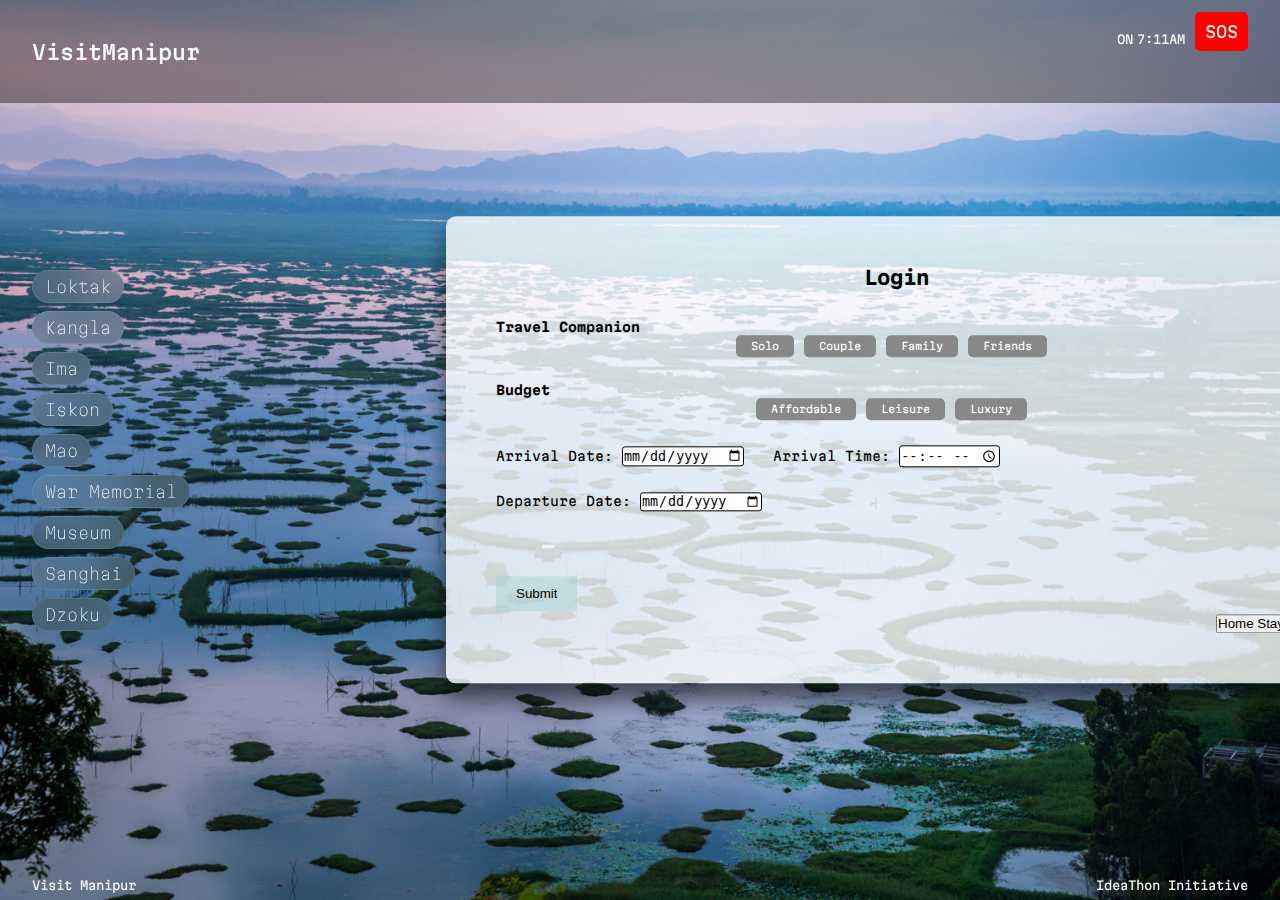
<file: index.html>
<!DOCTYPE html>
<html lang="en">
<head>
    <meta charset="UTF-8">
    <meta name="viewport" content="width=device-width, initial-scale=1.0">
    <title>Visit Manipur</title>
    <link rel="stylesheet" href="style.css">
</head>
<body>
    <div class="landing-page">
        <div class="container-page">
            <nav class="nav-page">
                <div class="logo">
                    <a href="#">VisitManipur</a>
                </div>
                <div class="local-time">
                    <p class="timetext">ON</p><p id="clock"></p>

                    <a class="sos" style="color: white; background-color: red; text-decoration: none; padding: 10px; border-radius: 5px; position: relative; top: -20px; margin-left: 10px" href="tel:100">SOS</a>
                </div>
            </nav>
            <footer>
                <p>Visit Manipur</p>
                <p>IdeaThon Initiative</p>
            </footer>
            <div class="items-page">
                <div class="item-page"><p class="imagegot" id="Loktak">Loktak</p></div>
                <div class="item-page"><p class="imagegot" id="Kangla">Kangla</p></div>
                <div class="item-page"><p class="imagegot" id="Ima">Ima</p></div>
                <div class="item-page"><p class="imagegot" id="Iskon">Iskon</p></div>
                <div class="item-page"><p class="imagegot" id="Mao">Mao</p></div>
                <div class="item-page"><p class="imagegot" id="War">War Memorial</p></div>
                <div class="item-page"><p class="imagegot" id="Museum">Museum</p></div>
                <div class="item-page"><p class="imagegot" id="Deer">Sanghai</p></div>
                <div class="item-page"><p class="imagegot" id="Dzoku">Dzoku</p></div>
            </div>
            <div class="preview-bg">
                <img src="./1.jpg" alt="loktak" id="imagetag">
            </div>
        </div>
    </div>
    <div class="login-box">
        <h2>Login</h2>
        <form action="index.php" method="post">
            <div class="user-box">
                <h4>Travel Companion</h4>
                <div class="radio-container">
                    <label class="label labelc-1">
                        <input name="travel" id="labelc-1" type="radio" class="radio" for="solo" value="solo"/>
                        Solo
                    </label>
                    <label class="label labelc-2">
                        <input name="travel" id="labelc-2" type="radio" class="radio" for="solo" value="couple"/>
                        Couple
                    </label>
                    <label class="label labelc-3">
                        <input name="travel" id="labelc-3" type="radio" class="radio" for="solo" value="family"/>
                        Family
                    </label>
                    <label class="label labelc-4">
                    <input name="travel" id="labelc-4" type="radio" class="radio" for="solo" value="friends"/>
                        Friends
                    </label>
                </div>
            </div>
            <div class="user-box">
                <h4>Budget</h4>
                <div class="radio-container">
                    <label class="label labelc-1">
                        <input name="budget" id="labelb-1" type="radio" class="radio" for="solo" value="low"/>
                        Affordable
                    </label>
                    <label class="label labelc-2">
                        <input name="budget" id="labelb-2" type="radio" class="radio" for="solo" value="mid"/>
                        Leisure
                    </label>
                    <label class="label labelc-3">
                        <input name="budget" id="labelb-3" type="radio" class="radio" for="solo" value="high"/>
                        Luxury
                    </label>
                </div>
            </div>
            <div class="user-box">
                <label for="arrivaldate" class="datelabel">Arrival Date:
                    <input type="date" id="appd" name="arrivaldate"/>
                </label>
                <label for="arrivaltime" class="datelabel">Arrival Time:
                    <input type="time" id="appt" name="arrivaltime"/>
                </label>
            </div>
            <div class="user-box">
                <label for="deptdate" class="datelabel">Departure Date:
                    <input type="date" id="depd" name="deptdate"/>
                </label>
            </div>
            <label class="subbut">
                <span></span>
                <span></span>
                <span></span>
                <span></span>
            <input type="submit" value="Submit" class="submitbutton"/>
            </label>
        </form>
        <a href="./HomeStay.html"><button style="margin-left: 90%;">Home Stay</button></a>
    </div>
    <script src="https://cdnjs.cloudflare.com/ajax/libs/gsap/3.12.5/gsap.min.js"></script>
    <script src="script.js"></script>
</body>
</html>
</file>
<file: style.css>
@import url('https://fonts.googleapis.com/css2?family=Martian+Mono:wght@100..800&display=swap');
*{
    margin: 0;
    padding: 0;
    box-sizing: border-box;
}
.sos{
  padding: 10px;
  border-radius: 5px;
  background-color: #fff;
  color: red;
}
html, body{
    font-family: "Martian Mono";
    width: 100%;
    height: 100%;
    background: #b2b4aa;
    transition: background-color 1s;
}
img{
    width: 100%;
    height: 100%;
    object-fit: cover;
    
}
.container-page{
    position: fixed;
    width: 100vw;
    height: 100vh;
    background: #000;
}
.nav-page{
    position: fixed;
    width: 100%;
    padding: 2em;
    display: flex;
    align-items: center;
    z-index: 4;
    background-color: rgba(0, 0, 0, 0.4);
}
.nav-page p, footer p{
    color: #fff;
    font-size: 12px;
}
.nav-page > div{
    flex: 1;
}
.menu-btn p{
    width: max-content;
    background: rgba(255, 255, 255, 0.1);
    border-radius: 40px;
    backdrop-filter: blur(20px);
    padding: 6px 12px;
}
.logo{
    display: flex; 
}
.local-time{
    display: flex;
    justify-content: right;
}
.logo a{
    text-decoration: none;
    color: #fff;
    font-size: 20px;
    font-weight: 500;
}
footer{
    position: fixed;
    bottom: 0;
    width: 100%;
    padding: 0.5em 2em;
    display: flex;
    justify-content: space-between;
    align-items: center;
    z-index: 2;
}
.items-page{
    position: fixed;
    width: 30%;
    height: 100vh;
    padding: 0 2em;
    display: flex;
    flex-direction: column;
    justify-content: center;
    z-index: 2;
}
.item-page{
    width: max-content;
    padding: 0.25em 0;
    cursor: pointer;
}
.item-page p{
    color: #fff;
    padding: 6px 12px;
    font-weight: lighter;
    background: rgba(255, 255, 255, 0.1);
    border: 1px solid rgba(255, 255, 255, 0.1);
    border-radius: 40px;
    backdrop-filter: blur(20px);
    transition: 0.3s;
}
.item-page:hover p{
    background: none;
    border: 1px solid rgba(255, 255, 255, 0.25);
    border-radius: 4px;
}
.preview{
    position: fixed;
    width: 100vw;
    height: 100vh;
    color: #fff;
    z-index: 3;
}
.preview-bg{
    position: absolute;
    width: 100%;
    height: 100%;
    opacity: 0.3s;
}
.preview-title h1{
    font-weight: lighter;
    font-size: 80px;
}
.preview-tags p, .preview-description p{
    font-size: 14px;
    line-height: 120%;
}
.preview.variant-1, .preview-img{
    position: absolute;
    bottom: 0;
    right: 0%;
    margin: 2em;
    width: 300px;
    height: 400px;
    clip-path: polygon(0% 100%, 100% 100%, 100% 100%, 0% 100%);
}
.preview.variant-1, .preview-title{
    position: absolute;
    top: 35%;
    left: 25%;
}
.preview.variant-1, .preview-tags{
    position: absolute;
    bottom: 25%;
    right: 40%;
}
.preview.variant-1, .preview-description{
    position: absolute;
    width: 250px;
    right: 25%;
    top: 25%;
}


.preview.variant-2, .preview-img{
    position: absolute;
    bottom: 0;
    right: 0%;
    margin: 2em;
    width: 300px;
    height: 400px;
    clip-path: polygon(0% 100%, 100% 100%, 100% 100%, 0% 100%);
}
.preview.variant-2, .preview-title{
    position: absolute;
    top: 35%;
    left: 25%;
}
.preview.variant-2, .preview-tags{
    position: absolute;
    bottom: 25%;
    right: 40%;
}
.preview.variant-2, .preview-description{
    position: absolute;
    width: 250px;
    right: 25%;
}


.preview.variant-3, .preview-img{
    position: absolute;
    bottom: 0;
    right: 0%;
    margin: 2em;
    width: 300px;
    height: 400px;
    clip-path: polygon(0% 100%, 100% 100%, 100% 100%, 0% 100%);
}
.preview.variant-3, .preview-title{
    position: absolute;
    top: 35%;
    left: 25%;
}
.preview.variant-3, .preview-tags{
    position: absolute;
    bottom: 25%;
    right: 40%;
}
.preview.variant-3, .preview-description{
    position: absolute;
    width: 250px;
    right: 25%;
}
.timetext{
    margin-right: 4px;
}

.login-box {
    position: fixed;
    font-size: 80%;
    top: 50%;
    left: 70%;
    width: 100vh;
    padding: 50px;
    transform: translate(-50%, -50%);
    background: rgba(255, 255, 255, .8);
    box-sizing: border-box;
    box-shadow: 0 15px 25px rgba(0,0,0,.6);
    border-radius: 10px;
  }
  
  .login-box h2 {
    margin: 0 0 30px;
    padding: 0;
    color: black;
    text-align: center;
  }

  
  .login-box form .subbut {
    position: relative;
    display: inline-block;
    padding: 10px 20px;
    color: #000;
    font-size: 80%;
    text-decoration: none;
    text-transform: uppercase;
    overflow: hidden;
    transition: .5s;
    margin-top: 40px;
    background-color: rgba(170, 210, 210, 0.5);
    letter-spacing: 4px;
  }
  
  .login-box .subbut:hover {
    background: #03e9f4;
    color: #fff;
    border-radius: 5px;
  }
  
  .login-box .subbut span {
    position: absolute;
    display: block;
  }
  
  .login-box .subbut span:nth-child(1) {
    top: 0;
    left: -100%;
    width: 100%;
    height: 2px;
    background: linear-gradient(90deg, transparent, #03e9f4);
    animation: btn-anim1 1s linear infinite;
  }
  
  @keyframes btn-anim1 {
    0% {
      left: -100%;
    }
    50%,100% {
      left: 100%;
    }
  }
  
  .login-box .subbut span:nth-child(2) {
    top: -100%;
    right: 0;
    width: 2px;
    height: 100%;
    background: linear-gradient(180deg, transparent, #03e9f4);
    animation: btn-anim2 1s linear infinite;
    animation-delay: .25s
  }
  
  @keyframes btn-anim2 {
    0% {
      top: -100%;
    }
    50%,100% {
      top: 100%;
    }
  }
  
  .login-box .subbut span:nth-child(3) {
    bottom: 0;
    right: -100%;
    width: 100%;
    height: 2px;
    background: linear-gradient(270deg, transparent, #03e9f4);
    animation: btn-anim3 1s linear infinite;
    animation-delay: .5s
  }
  
  @keyframes btn-anim3 {
    0% {
      right: -100%;
    }
    50%,100% {
      right: 100%;
    }
  }
  
  .login-box .subbut span:nth-child(4) {
    bottom: -100%;
    left: 0;
    width: 2px;
    height: 100%;
    background: linear-gradient(360deg, transparent, #03e9f4);
    animation: btn-anim4 1s linear infinite;
    animation-delay: .75s
  }
  
  @keyframes btn-anim4 {
    0% {
      bottom: -100%;
    }
    50%,100% {
      bottom: 100%;
    }
  }
  .radio-container{
    display: flex;
    justify-content: center;
  }
  .label{
    padding: 5px 15px;
    background-color: #888;
    color: #fff;
    cursor: pointer;
    font-size: 80%;
    margin-right: 10px;
    text-align: center;
    border-radius: 5px;
  }
.label:has(.radio:checked){
  background-color: #03e9f4;
 }
 .radio{
    display: none;
 }
 .user-box{
    margin-bottom: 25px;
 }
 .datelabel{
    border-radius: 10px;
    margin-right: 20px;
 }
 #appt, #appd, #depd{
    border: 0.6px solid black;
    border-radius: 3px;
 }
 .submitbutton{
    background-color: transparent;
    border: none;
    height: 100%;
    width: 100%;
 }
</file>
